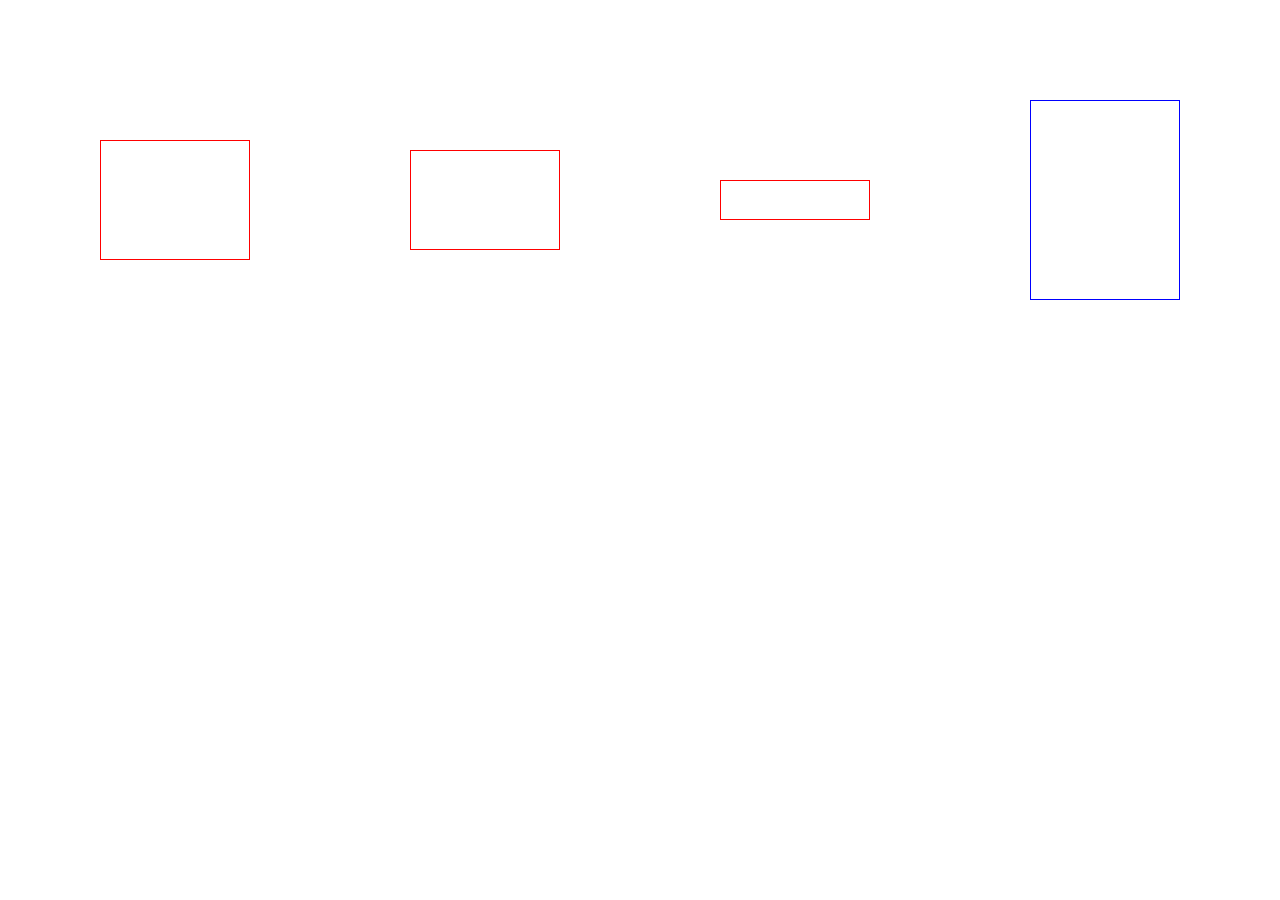
<file: task1-10/index.html>
<!DOCTYPE html>
<html>
<head>
	<meta name="viewport" content="width=device-width, initial-scale=1.0, user-scalable=no">
	<meta http-equiv="X-UA-Compatible" content="IE=edge,chrome=1">
	<meta charset="UTF-8">
	<link rel="stylesheet" type="text/css" href="./flex.css">
	<title>Flexbox 布局</title>
</head>
<body>
	<div class="flex-container">
		<div class="flex-item item-first"></div>
		<div class="flex-item item-second"></div>
		<div class="flex-item item-third"></div>
		<div class="flex-item item-fourth"></div>
	</div>
</body>
</html>
</file>
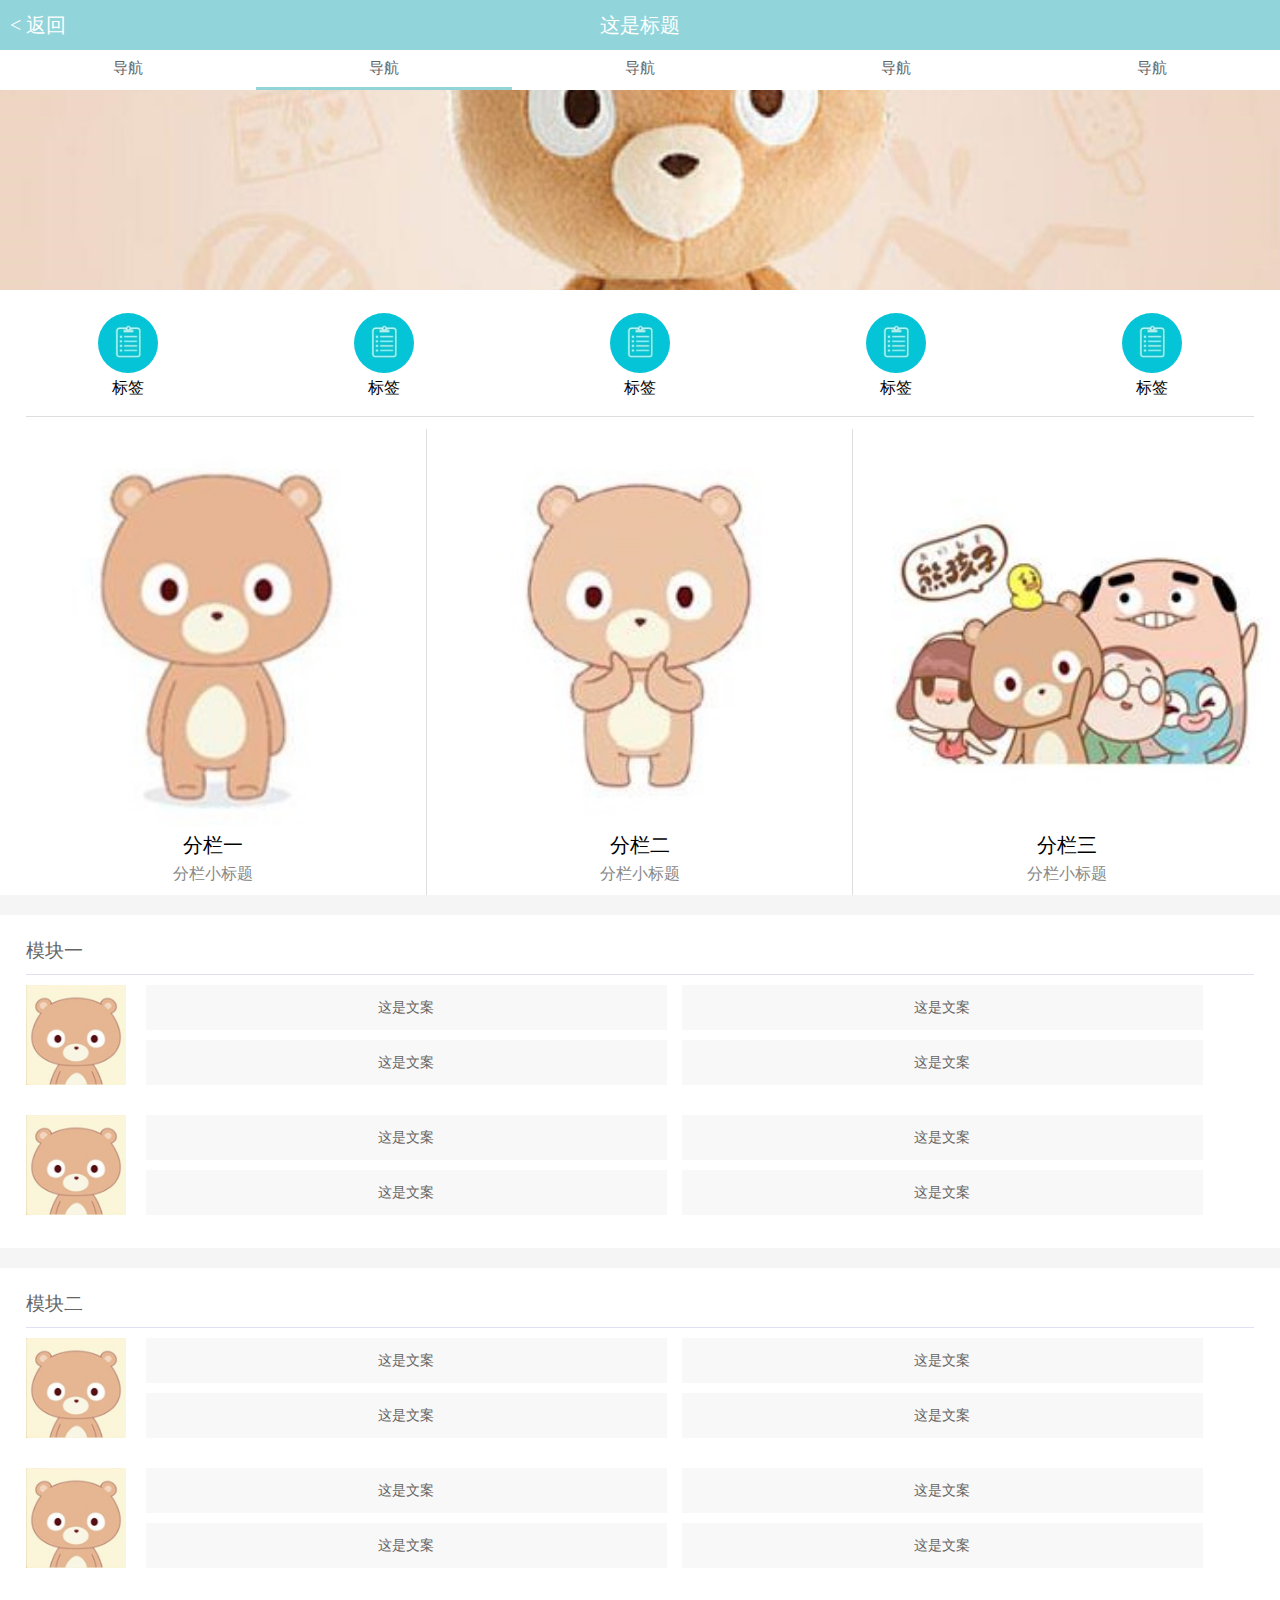
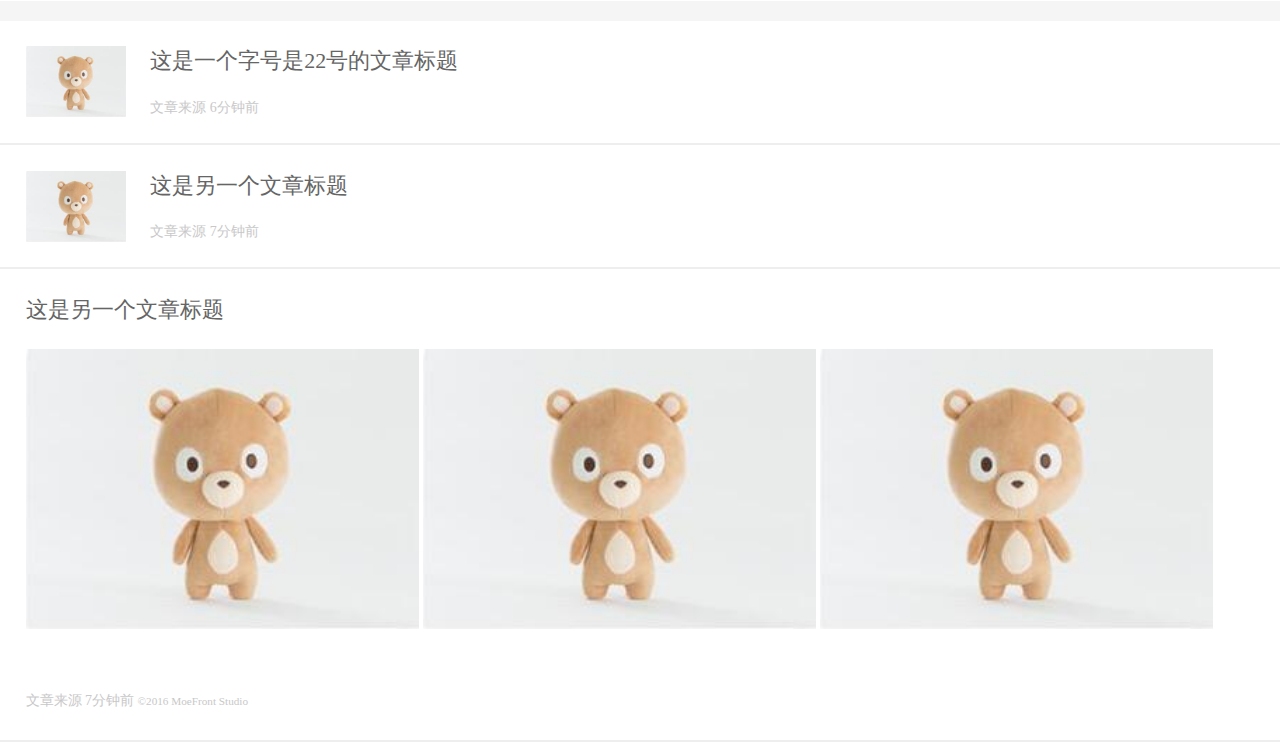
<file: task1-11/index.html>
<!DOCTYPE html lang="zh-cmn-Hans">
<html>
<head>
	<meta charset="UTF-8">
	<meta http-equiv="X-UA-Compatible" content="IE=Edge,chrome=1">
	<meta name="viewport" content="width=device-width, initial-scale=1, maximum-scale=1, user-scalable=no">
	<meta name="theme-color" content="#91D4DA">
	<link rel="stylesheet" type="text/css" href="normalize.css" id="normalize-css">
	<link rel="stylesheet" type="text/css" href="style.css" id="style-css">
	<title>Task 11 : 移动 Web 页面布局实践 @ MoeFront Studio</title>
</head>
<body>
	<div class="header">
		<div class="header-title">
			<a href="#" class="back-button">&lt; 返回</a>
			<p class="title-text">这是标题</p>
		</div><!-- .header-title -->

		<div class="header-nav">
			<ul class="header-nav-list">
				<li class="nav-list-item"> <a href="#" class="list-item-link">导航</a> </li>
				<li class="nav-list-item nav-list-active"> <a href="#" class="list-item-link">导航</a> </li>
				<li class="nav-list-item"> <a href="#" class="list-item-link">导航</a> </li>
				<li class="nav-list-item"> <a href="#" class="list-item-link">导航</a> </li>
				<li class="nav-list-item"> <a href="#" class="list-item-link">导航</a> </li>
			</ul>
		</div><!-- .header-nav -->

		<div class="header-banner"></div>

		<div class="header-tags">
			<div class="tag-item">
				<img src="./assets/img/tag.jpg" alt="tag image" class="tag-icon">
				<p class="tag-text">标签</p>
			</div>
			<div class="tag-item">
				<img src="./assets/img/tag.jpg" alt="tag image" class="tag-icon">
				<p class="tag-text">标签</p>
			</div>
			<div class="tag-item">
				<img src="./assets/img/tag.jpg" alt="tag image" class="tag-icon">
				<p class="tag-text">标签</p>
			</div>
			<div class="tag-item">
				<img src="./assets/img/tag.jpg" alt="tag image" class="tag-icon">
				<p class="tag-text">标签</p>
			</div>
			<div class="tag-item">
				<img src="./assets/img/tag.jpg" alt="tag image" class="tag-icon">
				<p class="tag-text">标签</p>
			</div>						
		</div><!-- .header-tags -->

		<hr>

		<div class="header-column">
			<div class="column-item" id="col-1">
				<img src="./assets/img/column1.jpg" alt="分栏1" class="column-pics">
				<h3 class="column-title">分栏一</h3>
				<p class="sub-title">分栏小标题</p>
			</div>
			<div class="column-item" id="col-2">
				<img src="./assets/img/column2.jpg" alt="分栏2" class="column-pics">
				<h3 class="column-title">分栏二</h3>
				<p class="sub-title">分栏小标题</p>
			</div>
			<div class="column-item" id="col-3">
				<img src="./assets/img/column3.jpg" alt="分栏3" class="column-pics">
				<h3 class="column-title">分栏三</h3>
				<p class="sub-title">分栏小标题</p>
			</div>
		</div><!-- .header-column -->
	</div><!--.header-->

	<div class="models">
		<div class="model-item" id="model-1">
			<h3 class="model-title">模块一</h3>
			<div class="model-content">
				<div class="content-img-container">
					<img src="./assets/img/document-img.jpg" alt="这是文案图片" class="content-img" width="100%">
				</div>

				<div class="content-document-container">
					<li class="document">这是文案</li>
					<li class="document">这是文案</li>
					<li class="document">这是文案</li>
					<li class="document">这是文案</li>
				</div><!-- .content-document-container -->
			</div><!-- .model-content -->

			<div class="model-content">
				<div class="content-img-container">
					<img src="./assets/img/document-img.jpg" alt="这是文案图片" class="content-img" width="100%">
				</div>

				<div class="content-document-container">
					<li class="document">这是文案</li>
					<li class="document">这是文案</li>
					<li class="document">这是文案</li>
					<li class="document">这是文案</li>
				</div><!-- .content-document-container -->
			</div><!-- .model-content -->

		</div><!-- .model-item , #model-1 -->

		<div class="model-item" id="model-2">
			<h3 class="model-title">模块二</h3>
			<div class="model-content">
				<div class="content-img-container">
					<img src="./assets/img/document-img.jpg" alt="这是文案图片" class="content-img" width="100%">
				</div>

				<div class="content-document-container">
					<li class="document">这是文案</li>
					<li class="document">这是文案</li>
					<li class="document">这是文案</li>
					<li class="document">这是文案</li>
				</div><!-- .content-document-container -->
			</div><!-- .model-content -->

			<div class="model-content">
				<div class="content-img-container">
					<img src="./assets/img/document-img.jpg" alt="这是文案图片" class="content-img" width="100%">
				</div>

				<div class="content-document-container">
					<li class="document">这是文案</li>
					<li class="document">这是文案</li>
					<li class="document">这是文案</li>
					<li class="document">这是文案</li>
				</div><!-- .content-document-container -->
			</div><!-- .model-content -->			
		</div><!-- .model-item , #model-2 -->		
	</div><!-- .models -->

	<div class="articles">
		<div class="article-container" id="art-1">
			<div class="article-img-container">
				<img src="./assets/img/article-img.jpg" alt="这是文章图片" class="article-img" width="100%">
			</div>
			<div class="article-content-container">
				<h3 class="article-title">这是一个字号是22号的文章标题</h3>
				<p class="article-source">文章来源 6分钟前</p>
			</div><!-- .article-content-container -->
		</div><!-- .article-container , #art-1 -->

		<div class="article-container" id="art-2">
			<div class="article-img-container">
				<img src="./assets/img/article-img.jpg" alt="这是文章图片" class="article-img" width="100%">
			</div>
			<div class="article-content-container">
				<h3 class="article-title">这是另一个文章标题</h3>
				<p class="article-source">文章来源 7分钟前</p>
			</div><!-- .article-content-container -->
		</div><!-- .article-container , #art-2 -->

		<div class="article-container" id="art-3">
			<div class="article-content-container width-clear">
				<h3 class="article-title">这是另一个文章标题</h3>

				<div class="image-flow">
					<img src="./assets/img/article-img.jpg" alt="这是文章图片" class="flow-img" >
					<img src="./assets/img/article-img.jpg" alt="这是文章图片" class="flow-img" >
					<img src="./assets/img/article-img.jpg" alt="这是文章图片" class="flow-img" >
				</div>

				<p class="article-source">文章来源 7分钟前 <small>&copy;2016 MoeFront Studio</small></p>
			</div><!-- .article-content-container -->
		</div><!-- .article-container , #art-3 -->		
	</div><!-- .articles -->
</body>
</html>
</file>
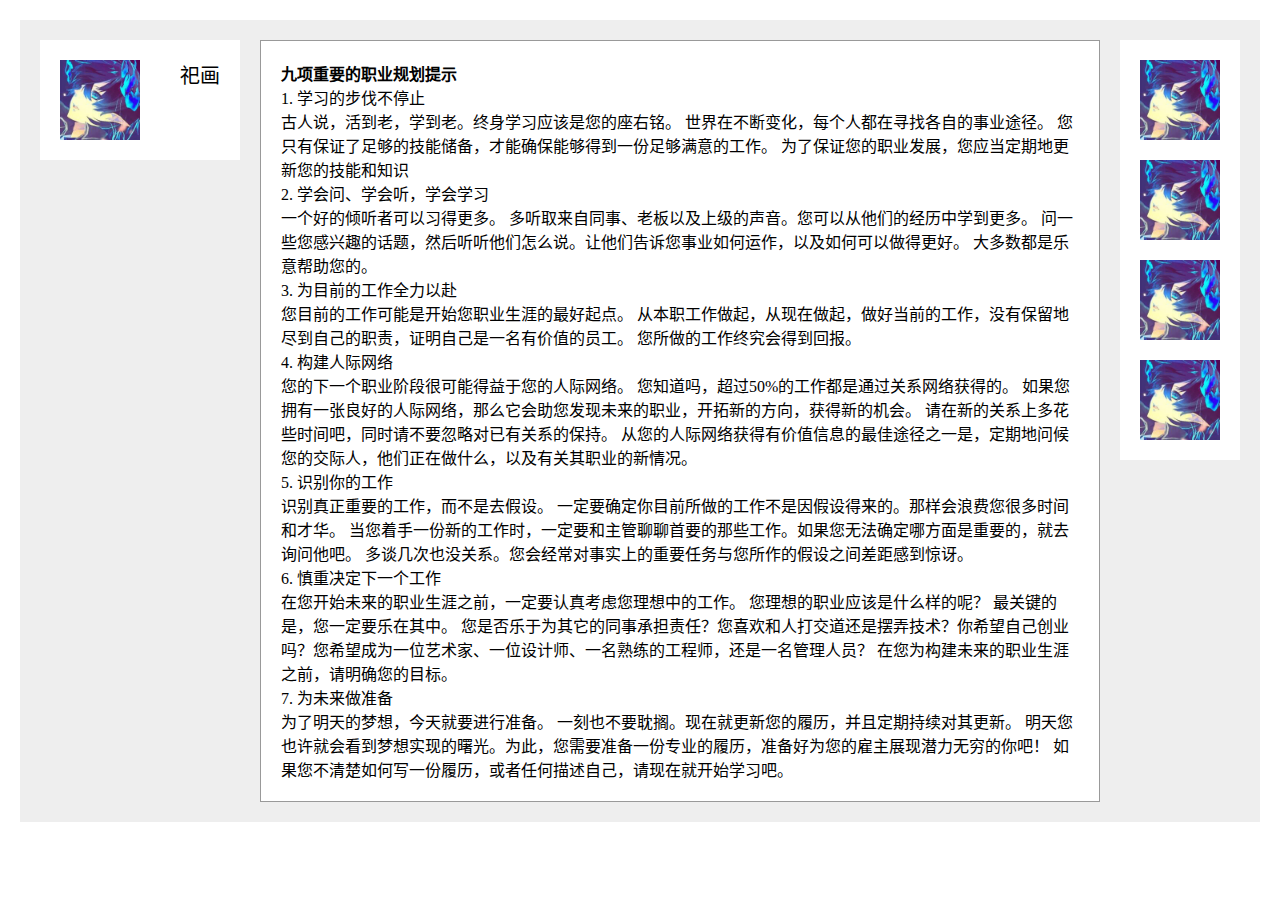
<file: task1-3/index.html>
<!DOCTYPE html>
<html lang="zh-cn">
<head>
	<meta charset="UTF-8">
	<title>task1-3</title>
	<link rel="stylesheet" href="css/style.css">
</head>
<body>
	<div class="box">
		<div class="box-left">
			<img src="img/test.jpg" alt="头像" class="img-team">
			<p class="text">祀画</p>
		</div>
		<div class="box-right">
			<div class="img-all">
				<img src="img/test.jpg" alt="头像" class="img">
				<img src="img/test.jpg" alt="头像" class="img">
				<img src="img/test.jpg" alt="头像" class="img">
				<img src="img/test.jpg" alt="头像" class="img">
			</div>
		</div>
		<div class="box-center">
			<h4>九项重要的职业规划提示</h4>
				<p>
					1. 学习的步伐不停止<br />
					古人说，活到老，学到老。终身学习应该是您的座右铭。
					世界在不断变化，每个人都在寻找各自的事业途径。
					您只有保证了足够的技能储备，才能确保能够得到一份足够满意的工作。
					为了保证您的职业发展，您应当定期地更新您的技能和知识<br />
					2. 学会问、学会听，学会学习<br />
					一个好的倾听者可以习得更多。
					多听取来自同事、老板以及上级的声音。您可以从他们的经历中学到更多。
					问一些您感兴趣的话题，然后听听他们怎么说。让他们告诉您事业如何运作，以及如何可以做得更好。
					大多数都是乐意帮助您的。<br />
					3. 为目前的工作全力以赴<br />
					您目前的工作可能是开始您职业生涯的最好起点。
					从本职工作做起，从现在做起，做好当前的工作，没有保留地尽到自己的职责，证明自己是一名有价值的员工。
					您所做的工作终究会得到回报。<br />
					4. 构建人际网络<br />
					您的下一个职业阶段很可能得益于您的人际网络。
					您知道吗，超过50%的工作都是通过关系网络获得的。
					如果您拥有一张良好的人际网络，那么它会助您发现未来的职业，开拓新的方向，获得新的机会。
					请在新的关系上多花些时间吧，同时请不要忽略对已有关系的保持。
					从您的人际网络获得有价值信息的最佳途径之一是，定期地问候您的交际人，他们正在做什么，以及有关其职业的新情况。<br />
					5. 识别你的工作<br />
					识别真正重要的工作，而不是去假设。
					一定要确定你目前所做的工作不是因假设得来的。那样会浪费您很多时间和才华。
					当您着手一份新的工作时，一定要和主管聊聊首要的那些工作。如果您无法确定哪方面是重要的，就去询问他吧。
					多谈几次也没关系。您会经常对事实上的重要任务与您所作的假设之间差距感到惊讶。<br />
					6. 慎重决定下一个工作<br />
					在您开始未来的职业生涯之前，一定要认真考虑您理想中的工作。
					您理想的职业应该是什么样的呢？ 最关键的是，您一定要乐在其中。
					您是否乐于为其它的同事承担责任？您喜欢和人打交道还是摆弄技术？你希望自己创业吗？您希望成为一位艺术家、一位设计师、一名熟练的工程师，还是一名管理人员？
					在您为构建未来的职业生涯之前，请明确您的目标。<br />
					7. 为未来做准备<br />
					为了明天的梦想，今天就要进行准备。
					一刻也不要耽搁。现在就更新您的履历，并且定期持续对其更新。
					明天您也许就会看到梦想实现的曙光。为此，您需要准备一份专业的履历，准备好为您的雇主展现潜力无穷的你吧！
					如果您不清楚如何写一份履历，或者任何描述自己，请现在就开始学习吧。
				</p>
		</div>
	</div>
</body>
</html>
</file>
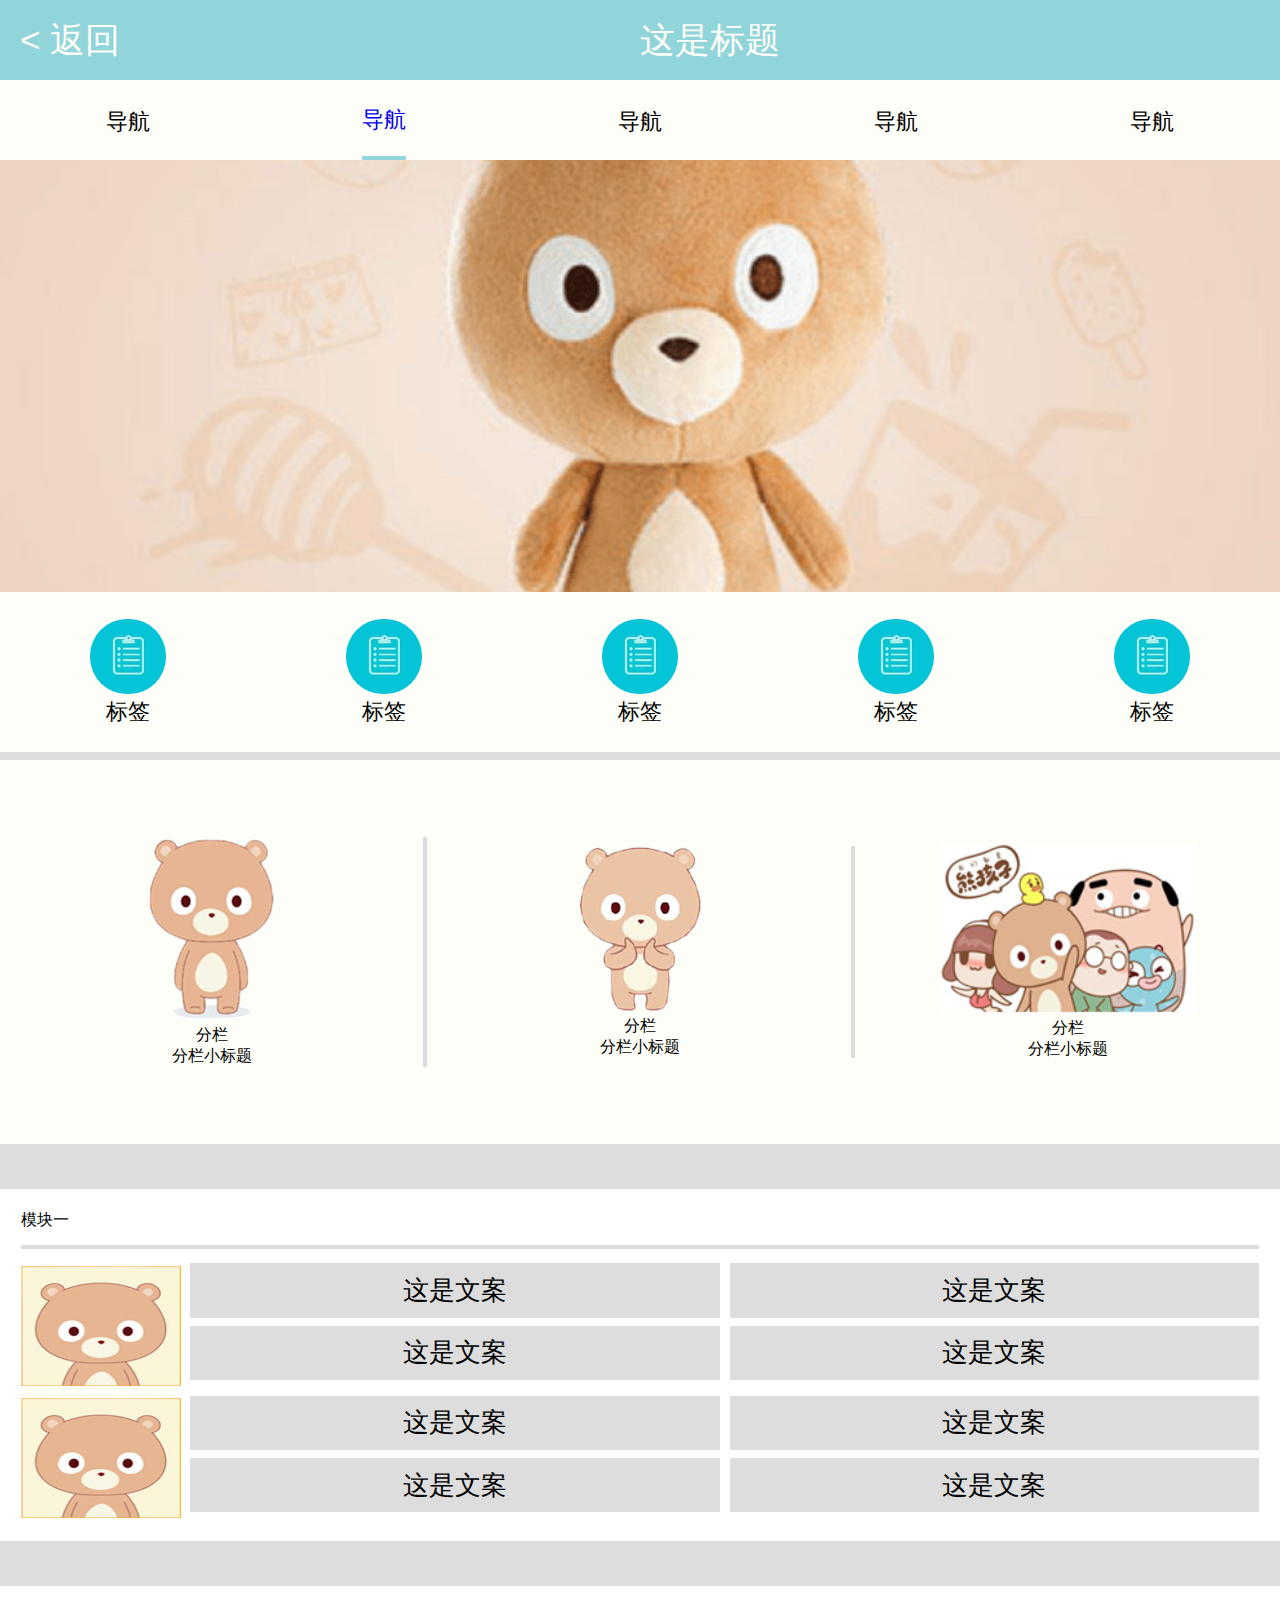
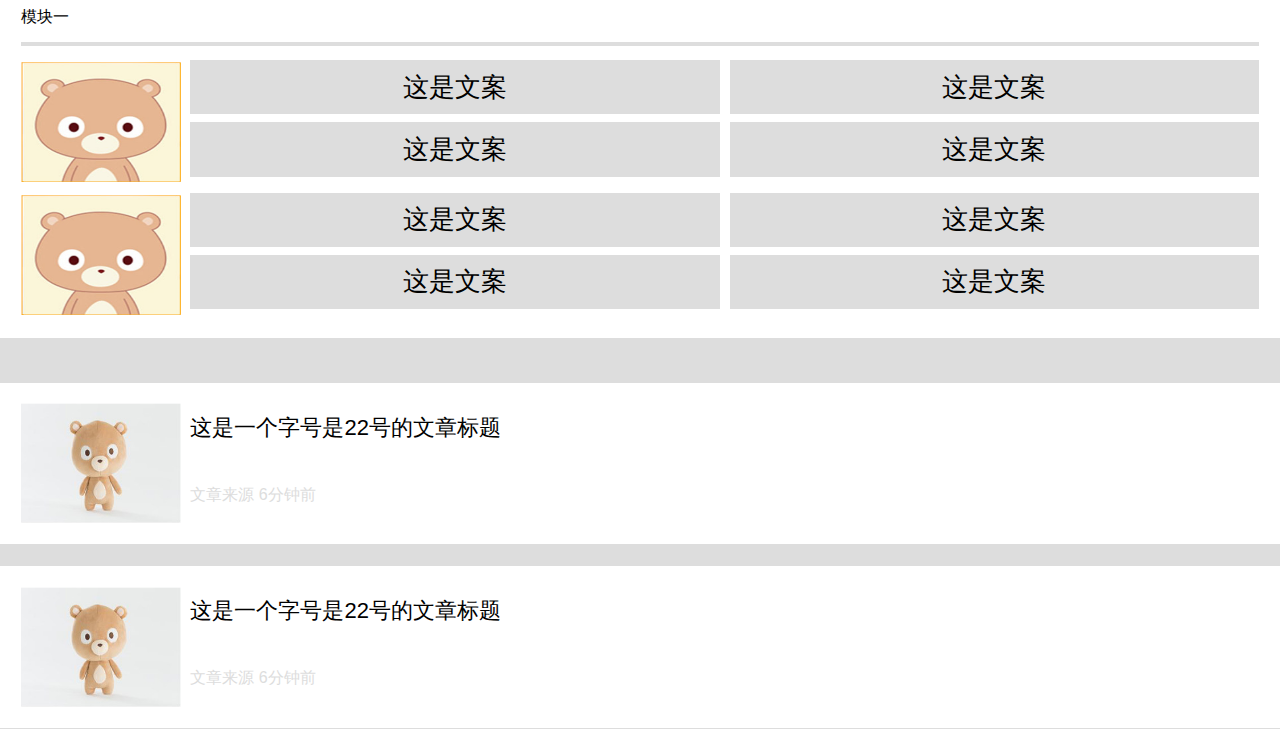
<file: moe-elven/task1-11/index.html>
<!DOCTYPE html>
<html lang="en">

<head>
    <meta charset="UTF-8">
    <meta content="width=device-width, initial-scale=1.0, maximum-scale=1.0, user-scalable=0" name="viewport">
    <title>App</title>
    <link rel="stylesheet" href="app.css">
</head>

<body>
        <header class="moe-header">
        <a href="#"><&nbsp返回</a>
        <div class="moe-header-title">这是标题</div>
        </header>
        <div class="moe-nav">
       <ul class="moe-nav-list">
        <li class="moe-nav-list-item">导航</li> 
        <li class="moe-nav-list-item moe-nav-active"><a href="#">导航</a></li> 
        <li class="moe-nav-list-item">导航</li> 
        <li class="moe-nav-list-item">导航</li> 
        <li class="moe-nav-list-item">导航</li> 
       </ul>
        </div>
        <div class="moe-banner"></div>
        <div class="moe-nav-tab">
            <div class="moe-nav-tab-item">
                <img src="images/tab-item.png">
                <div class="tab-text">标签</div>
            </div>
            <div class="moe-nav-tab-item">
                <img src="images/tab-item.png">
                <div class="tab-text">标签</div>
            </div>
            <div class="moe-nav-tab-item">
                <img src="images/tab-item.png">
                <div class="tab-text">标签</div>
            </div>
            <div class="moe-nav-tab-item">
                <img src="images/tab-item.png">
                <div class="tab-text">标签</div>
            </div>
            <div class="moe-nav-tab-item">
                <img src="images/tab-item.png">
                <div class="tab-text">标签</div>
            </div>
        </div>
        
        <div class="moe-col">  
            <div class="moe-col-item">  
                    <div class="moe-col-img">   
                            <img src="images/c1.png">
                    </div>
                    <div class="moe-col-title">分栏 </div>
                    <div class="moe-col-small"> 分栏小标题</div>
            </div>  
            <div class="moe-col-item ">  
                    <div class="moe-col-img">   
                            <img src=" images/c2.png ">
                    </div>
                    <div class="moe-col-title">分栏 </div>
                    <div class="moe-col-small"> 分栏小标题</div>
            </div>  
            <div class="moe-col-item moe-col-item-3">  
                    <div class="moe-col-img">   
                            <img src=" images/c3.png ">
                    </div>
                    <div class="moe-col-title">分栏 </div>
                    <div class="moe-col-small"> 分栏小标题</div>
            </div>  
        </div>          
      
  <div class="moe-module">
  <div class="moe-model-title">
        模块一
  </div>
        <div class="moe-model-item">
            <img src="images/m1.png" class="moe-model-img">
            
            <ul  class="moe-model-right">
                <li class="moe-model-right-item">
                    <p>这是文案</p>
                </li>
                <li class="moe-model-right-item">
                    <p>这是文案</p>
                </li>
            </ul>
            <ul class="moe-model-right">
                <li class="moe-model-right-item">
                    <p>这是文案</p>
                </li>
                <li class="moe-model-right-item">
                    <p>这是文案</p>
                </li class="moe-model-right-item">
            </ul>
        </div>
          <div class="moe-model-item">
            <img src="images/m1.png" class="moe-model-img">
            
            <ul  class="moe-model-right">
                <li class="moe-model-right-item">
                    <p>这是文案</p>
                </li>
                <li class="moe-model-right-item">
                    <p>这是文案</p>
                </li>
            </ul>
            <ul class="moe-model-right">
                <li class="moe-model-right-item">
                    <p>这是文案</p>
                </li>
                <li class="moe-model-right-item">
                    <p>这是文案</p>
                </li class="moe-model-right-item">
            </ul>
        </div>
    </div>




  <div class="moe-module">
  <div class="moe-model-title">
        模块一
  </div>
        <div class="moe-model-item">
            <img src="images/m1.png" class="moe-model-img">
            
            <ul  class="moe-model-right">
                <li class="moe-model-right-item">
                    <p>这是文案</p>
                </li>
                <li class="moe-model-right-item">
                    <p>这是文案</p>
                </li>
            </ul>
            <ul class="moe-model-right">
                <li class="moe-model-right-item">
                    <p>这是文案</p>
                </li>
                <li class="moe-model-right-item">
                    <p>这是文案</p>
                </li class="moe-model-right-item">
            </ul>
        </div>
          <div class="moe-model-item">
            <img src="images/m1.png" class="moe-model-img">
            
            <ul  class="moe-model-right">
                <li class="moe-model-right-item">
                    <p>这是文案</p>
                </li>
                <li class="moe-model-right-item">
                    <p>这是文案</p>
                </li>
            </ul>
            <ul class="moe-model-right">
                <li class="moe-model-right-item">
                    <p>这是文案</p>
                </li>
                <li class="moe-model-right-item">
                    <p>这是文案</p>
                </li class="moe-model-right-item">
            </ul>
        </div>
    </div>

    <div class="moe-article">
        <img src="images/a.png" class="moe-article-image">
        <div class="moe-article-right">
            <div class="moe-article-title">这是一个字号是22号的文章标题</div>
        <div class="moe-article-title-small">文章来源 6分钟前</div>
        </div>
    </div>
     <div class="moe-article">
        <img src="images/a.png" class="moe-article-image">
        <div class="moe-article-right">
            <div class="moe-article-title">这是一个字号是22号的文章标题</div>
        <div class="moe-article-title-small">文章来源 6分钟前</div>
        </div>
    </div>
        </body>

</html>
</file>
<file: task1-11/style.css>
html, body{
	font-family: "Sans-serif", "STHeitiTC", "Microsoft Yahei", "Source Sans Pro", "WenQuanYi Micro Hei","Ping Hei";
	height: 100%;
}
h1,h2,h3,h4,h5,h6{
	margin: 0px;
	padding: 0px;
}
div{
	box-sizing:border-box;
}
p{
	margin: 0px;
}
hr{
	margin: 1% 2%;
	background-color: #dedede;
	height: 1px;
	border: none;
}

/**
 * Header style
 */
 .header{
 	border-bottom: 20px solid rgb(245,245,245);
 }
 .header > .header-title{
 	background-color: rgb(145,212,218);
 	width: 100%;
 	height: 50px;
 	padding: 0px 10px;
 	line-height: 50px;
 	position: relative;
 	color: #fff;
 	font-size: 20px;
 }
 .header > .header-title > .title-text{
 	width: 100%;
 	text-align: center;
 }
 .header > .header-title > .back-button{
 	position: absolute;
 	left: 10px;
 	color: #fff;
 	text-decoration: none;	
 	display: block;
 }

.header-nav{
 	width: 100%;
 	height: 40px;
 }
.header-nav-list{
 	margin: 0px;
 	padding: 0px;
 	width: 100%;
 	list-style: none;
 	display: -webkit-box;
 	display: -ms-flexbox;
 	display: flex;
 }
.header-nav-list > li{
 	text-align: center;
 	-webkit-box-flex:1;
 	-webkit-flex:1;
 	-ms-flex:1 1 auto;
 	flex: 1 1 auto; 	
 	height: 37px;
 	line-height: 37px;
 }
.header-nav-list > li > a{
 	display: block;	
 	color: rgb(100,100,100);
 	font-size: 15px;
 	height: 100%;
 	width: 100%;
 	text-decoration: none;	
 }
 .nav-list-item:hover{
 	border-bottom: 3px solid rgb(147,212,216);
 }
 .nav-list-active{
 	border-bottom: 3px solid rgb(147,212,216);
 }

 .header > .header-banner{
 	width: 100%;
 	height: 200px;
 	background-image: url('./assets/img/banner.jpg');
 	background-size: cover;
 	background-position: center;
 }

 .header > .header-tags{
 	width: 100%;
 	height: 100px;
 	margin: 1% 0px;
 	display: -webkit-box;
 	display: -webkit-flex;
 	display: -ms-flexbox;	
 	display: flex;
 	justify-content: space-around;	
 }
 .header > .header-tags > .tag-item{
 	flex: 1 1 auto;
 	-webkit-box-flex: 1 1 auto;
 	-webkit-flex: 1 1 auto;
 	-ms-flex: 1 1 auto;
 	padding: 10px;
 	width: 20%;
 	text-align: center;
 }
 .header > .header-tags > .tag-item > .tag-icon{
 	width: 100%;
 	margin-bottom: 5px;
 	border-radius: 360px;
 	/*box-sizing:border-box;*/
 }
 .header > .header-column{
 	width: 100%;
 	display: -webkit-box;
 	display: -webkit-flex;
 	display: -ms-flexbox;
 	display: flex;
 }
 .header > .header-column > .column-item{
 	flex: 1 1 auto;
 	-webkit-flex: 1 1 auto;
 	-webkit-box-flex:1 1 auto;
 	-ms-flex: 1 1 auto;
 	width: 32.8999%;
 	text-align: center;
 	padding: 10px;
 	border-right: 1px solid #dedede;
 }
 /** Special border style for #col-3 */
 .header > .header-column > #col-3{
 	border-right: 0px;
 }
 .header > .header-column > .column-item > .column-pics{
 	width: 100%;
 }
 .header > .header-column > .column-item > .column-title{
 	font-size: 20px;
 	margin: 5px;
 	font-weight: 400;
 }
 .header > .header-column > .column-item > .sub-title{
 	font-size: 16px;
 	color: #888;
 }

/**
 * Models style
 */
 .model-item{
 	padding: 1% 2%;
 	color: rgb(101,101,101);
 	border-bottom: 20px solid rgb(245,245,245);
 }
 .model-title{
 	padding: 10px 0px;
 	border-bottom: 1px solid rgb(224,224,244);
 	font-weight: 400;
 }
 .model-content{
 	padding: 10px 0px;
 	height: 130px;
 	position: relative;
 }
 .content-img-container{
 	width: 100px;
 }
 .content-document-container{
 	height: 100px;
 	position: absolute;
 	top: 10px;
 	right: 0px;
 	left: 120px;
 }
 .document{
 	list-style: none;
 	display: inline-block;
 	text-align: center;
 	font-size: 14px;
 	height: 45px;
 	width: 47%;
 	margin-right: 1%;
 	line-height: 45px;
 	margin-bottom: 10px;
 	box-sizing:border-box;
 	background-color: rgb(248,248,248);
 }

/**
 * Article style
 */
 .article-container{
 	padding: 2% 2%;
 	background-color: #fff;
 	border-bottom: 2px solid #eee;
 	color: rgb(101,101,101);
 	display: -webkit-box;
 	display: -webkit-flex;
 	display: -ms-flexbox;	
 	display: flex;
 }
 .article-img-container{
 	width: 100%;
 	max-width: 100px;
 	-webkit-box-flex: 1 1 auto;
 	-webkit-flex: 1 1 auto;
 	-ms-flex:1 1 auto;
 	flex: 1 1 auto;
 	margin-right: 2%;
 }
 .article-content-container{
 	width: 100%;
 	padding: 0px 0px 20px 0px;
 	position: relative;
 }
 .article-title{
 	font-size: 22px;
 	font-weight: 400;
 	word-break: break-all;
 }
 .article-source{
 	position: absolute;
 	bottom: 1%;
 	font-size: 14px;
 	color: rgb(200,200,200);
 }
 .image-flow{
 	width: 100%;
 	padding: 2% 0px 5% 0px;
 }
 .image-flow > img{
 	display: inline-block;
 	width: 32%;
 }
 .width-clear{
 	width: 100%;
 	max-width: 100%; 	
 }

/**
 * For special devices
 */
 @media screen and (max-width: 400px)
 {
 	.article-title{
 		font-size: 18px;		/* 为屏幕小的设备调整字号 */
 	}
 	.article-content-container{
 		max-width: 248px;
 	}
 	.width-clear{
 		max-width: 100%;
 	}
 }
 @media screen and (min-width: 660px)
 {
 	.tag-item{
 		 	max-width: 80px!important;
 	}
 }
</file>
<file: task1-3/css/style.css>
*{margin:0;padding:0;}
body{
	padding: 20px;
}
.text{
	float: right;
	font-size: 20px;

}
.img{
	width: 80px;
	height: 80px;
	margin-bottom: 20px;
}
.img:last-child{
	margin-bottom: 0px;
}
.img-team{
	width: 80px;
	height: 80px;
	float: left;
}
.box{
	height:100%;
	background: #eee;
	padding: 20px;
}
.box-left{
	position: absolute;
	padding: 20px;
	width: 160px;
	background: #fff;
}
.box-center{
	padding: 20px;
	margin-left: 220px;
	margin-right: 140px;
	background: #FFFFFF;
	border: 1px solid #999;
}
.box-right{
	float: right;
	width: 80px;
	height: 380px;
	padding: 20px;
	background: #fff;
}
.img-all{
	margin:0 auto;
	width: 80px;
	height: 380px;
	line-height: 0;
}
</file>
<file: task1-10/flex.css>
/** CSS Reset */
html, body{
	width: 100%;
	height: 100%;
	margin: 0px;
	font-family: "Microsoft Yahei","WenQuanYi Micro Hei", "Ping Hei";
}
div{
	box-sizing:border-box;
}
p{
	margin: 0px;
	font-size: 12px;
	line-height: 1.5;
}

.flex-container{
	height: 400px;
	padding:20px;
	display: -webkit-box;
	display: -webkit-flex;	 /* for X5 & Android WebView */
	display: flex;			/* set display flex */
	/*flex-flow: row nowrap;*/	/* row nowrap为默认属性~ */
	/* flex-direction: row; flex-wrap:nowrap; */
	-webkit-justify-content:space-between; /* for Safari*/
	justify-content: space-between;
}
.flex-item{
	width: 150px;
	margin: auto;			/* when .flex-container displays flex, margin:auto; will let items be in center */
	border: 1px solid #f00;
}
.item-first{
	height: 120px;
}
.item-second{
	height: 100px;
}
.item-third{
	height: 40px;
}
.item-fourth{
	height: 200px;
	border: 1px solid #00f;		/* There should be #00f but not #0f0 */
}

/** For width less than 640px */
@media screen and (max-width: 640px)
{
	.flex-container{
		flex-flow: row wrap;
	}
	.flex-item{
		margin:0px;					/* clear vertical center */
	}
	.item-fourth{
		order: -1;
	}
}
</file>
<file: moe-elven/task1-11/app.css>
/*Reset*/
body,h1,h2,h3,h4,h5,h6,hr,p,blockquote,dl,dt,dd,ul,ol,li,pre,figcaption,figure,fieldset,legend,button,input,textarea,th,td{margin:0;padding:0}
body,button,input,select,textarea{font:12px/1 "Helvetica Neue", Helvetica, STHeiTi, sans-serif, Lucida "Lucida Grande",'Microsoft YaHei',"Lucida Sans Unicode",Arial,Verdana}
h1{font-size:18px;font-weight:normal}
h2{font-size:16px;font-weight:normal}
h3{font-size:14px;font-weight:normal}
h4,h5,h6{font-size:100%;font-weight:normal}
address,cite,dfn,em,var{font-style:normal}
code,kbd,pre,samp,tt{font-family:"Courier New",Courier,monospace}
small{font-size:12px}
ul,ol,li{list-style:none}
a{text-decoration:none}
abbr[title],acronym[title]{border-bottom:1px dotted;cursor:help}
q:before,q:after{content:''}
legend{color:#000}
fieldset,img{border:0}
table{border-collapse:collapse;border-spacing:0}
hr{border:0;height:1px}
*{-ms-word-break:break-all;word-break:break-all;-ms-word-wrap:break-word;word-wrap:break-word;-webkit-tap-highlight-color:rgba(0,0,0,0)}
body {
    font-family: "Helvetica Neue", Helvetica, STHeiTi, sans-serif;
    background-color: #DDDDDD;
}
a, img {
    -webkit-touch-callout: none; /* 禁止长按链接与图片弹出菜单 */
}
html, body {
    -webkit-user-select: none;   /* 禁止选中文本（如无文本选中需求，此为必选项） */
    user-select: none;
}
header {
	font-size: 2.2em;
    color: #FEFEF8;
}
.moe-header {
	width: 100%;
    height: 5rem;
    background-color: #91D4DA;
	display: flex;
	justify-content: space-between;
    align-items: center;


}
.moe-header a {
    color: #FEFEF8;
    padding: 20px;
}
.moe-header-title {
	margin: auto;
}
.moe-nav {
	width: 100%;
	background-color: #FEFEF8;
	height: 5rem;


}
.moe-nav-list {
	display: flex;
    justify-content: space-around;
    align-items: center;
	height: 100%;

}
.moe-nav-list-item {
	/*消除border-bottom的向上偏移*/
	height: 4.7rem;
 	line-height: 5rem;
	font-size: 1.4rem;
}
.moe-nav-active {
	border-bottom: 0.3rem solid #91D4DA;
}
.moe-banner {
 	width: 100%;
 	height: 27rem;
 	background-image: url('images/banner.png');
 	background-size: cover;
 	background-position: center; 
}
.moe-nav-tab {
	height: 10rem;
	width: 100%;
	background-color: #FEFEF8;
	display: flex;
	justify-content: space-around;
    align-items: center;
 	border-bottom: 0.5rem solid #DDDDDD;

}
.moe-nav-tab-item img {
	height: 4.7rem;
	border-radius: 49%;
}
.moe-nav-tab-item  .tab-text {
	text-align: center;
}
.tab-text {
	line-height: 1.7rem;
	padding-bottom: -1rem;
	font-size: 1.4rem;
}

.moe-col {
	height: 24rem;
	width: 100%;
	background-color: #FEFEF8;
	display: flex;
	justify-content: space-around;
	align-items: center;
 	border-bottom: 1.5rem solid #DDDDDD;

}
.moe-col-item {
	width: 33%;
	margin: 0 auto;
	text-align: center;
	border-right: 0.3rem solid #DDDDDD;
}

.moe-col-item-3 {
	border-right:0;

}

.moe-module {
    background-color: #FFFFFF;
    margin-top: 1.3rem;
    padding: 1.3rem;
 	border-bottom: 1.5rem solid #DDDDDD;

}
 .moe-model-title {
    border-bottom: 0.3rem solid #DDDDDD;
    padding-bottom: 0.9rem;
    margin-bottom: 0.9rem;
}
 .moe-model-item {
    display: flex;
    justify-content: space-between;
    align-items: center;
    margin-top: 0.5rem;

}

.moe-model-img {
    width: 10rem;
    height: 7.5rem;
}
.moe-model-right {
    flex: 1;
    margin-left: 0.6rem;
}
.moe-model-right-item {
    background-color: #DDDDDD;
    padding: 0.6rem;
    font-size: 1.6rem;
    text-align: center;
    margin-bottom: 0.5rem;

}

.moe-article {
	background-color: #FFFFFF;
    margin-top: 1.3rem;
    padding: 1.3rem;
 	border-bottom: 1.5rem solid #DDDDDD;
 	display: flex;
 	justify-content: space-around;
 	border-bottom: 0.1rem solid #DDDDDD;
}
.moe-article-right {
	flex: 1;
	font-size: 22px;
	padding: 0.6rem;
	margin-bottom: 0.5rem;
	display: flex;
 	justify-content: space-between;
    flex-direction: column;

}
.moe-article-image {
	width: 10rem;
    height: 7.5rem;
}
.moe-article-title-small {
 	font-size: 1rem;
 	color: #DDDDDD;
}
</file>
